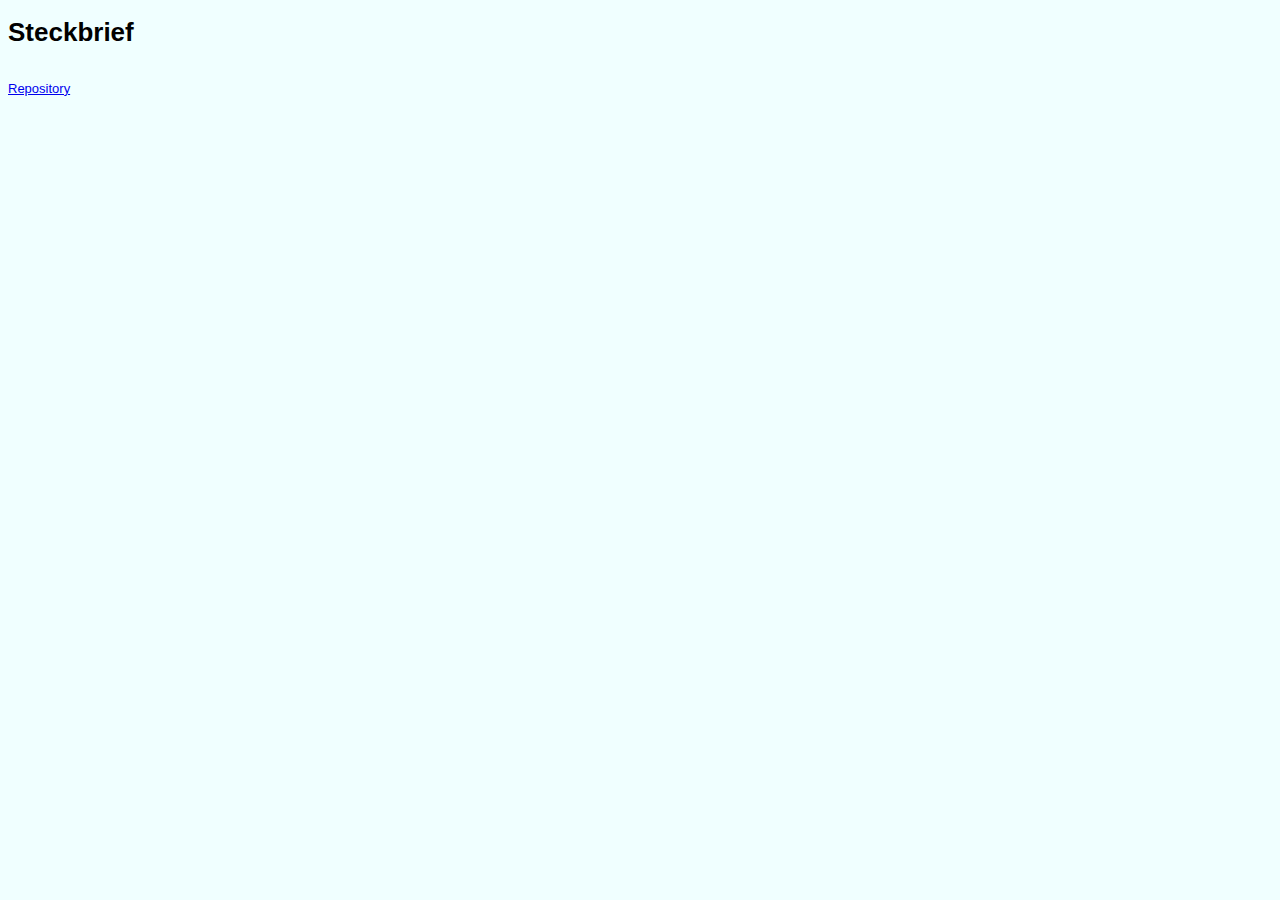
<file: Steckbrief.html>
<!DOCTYPE html>
<html>
<head>
<meta charset="utf-8" />
<title>Steckbrief</title>
<style>
body {
	font-family: Arial, Helvetica, sans-serif;
	font-size: small;
	background-color: azure;
}
</style>
</head>

<body>
    <h1><bold>Steckbrief</bold></h1>
	<br>
    <a target="_blank" href="https://github.com/MHinderer?tab=repositories">Repository</a>
</body>
</html>
</file>
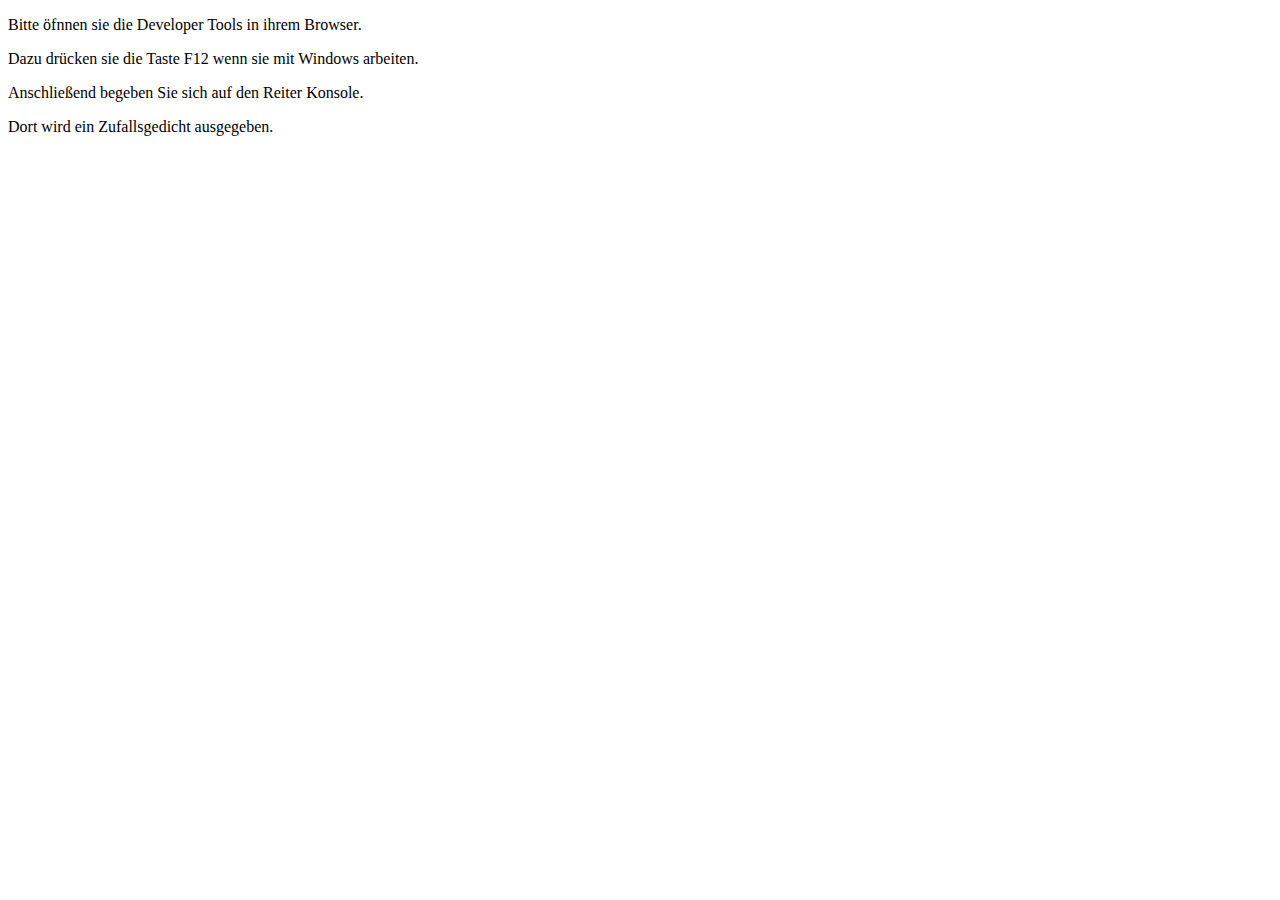
<file: L01.1/Zufallsgedicht.html>
<!DOCTYPE html>
<html lang="en">
<head>
    <meta charset="UTF-8">
    <meta name="viewport" content="width=device-width, initial-scale=1.0">
    <meta http-equiv="X-UA-Compatible" content="ie=edge">
    <title>Zufallsgedicht</title>
    <script src="Zufallsgedicht.js" defer></script>
</head>

<body>
    <p>Bitte öfnnen sie die Developer Tools in ihrem Browser.</p>
    <p>Dazu drücken sie die Taste F12 wenn sie mit Windows arbeiten.</p>
    <p>Anschließend begeben Sie sich auf den Reiter Konsole.</p>
    <p>Dort wird ein Zufallsgedicht ausgegeben.</p>
</body>
</file>
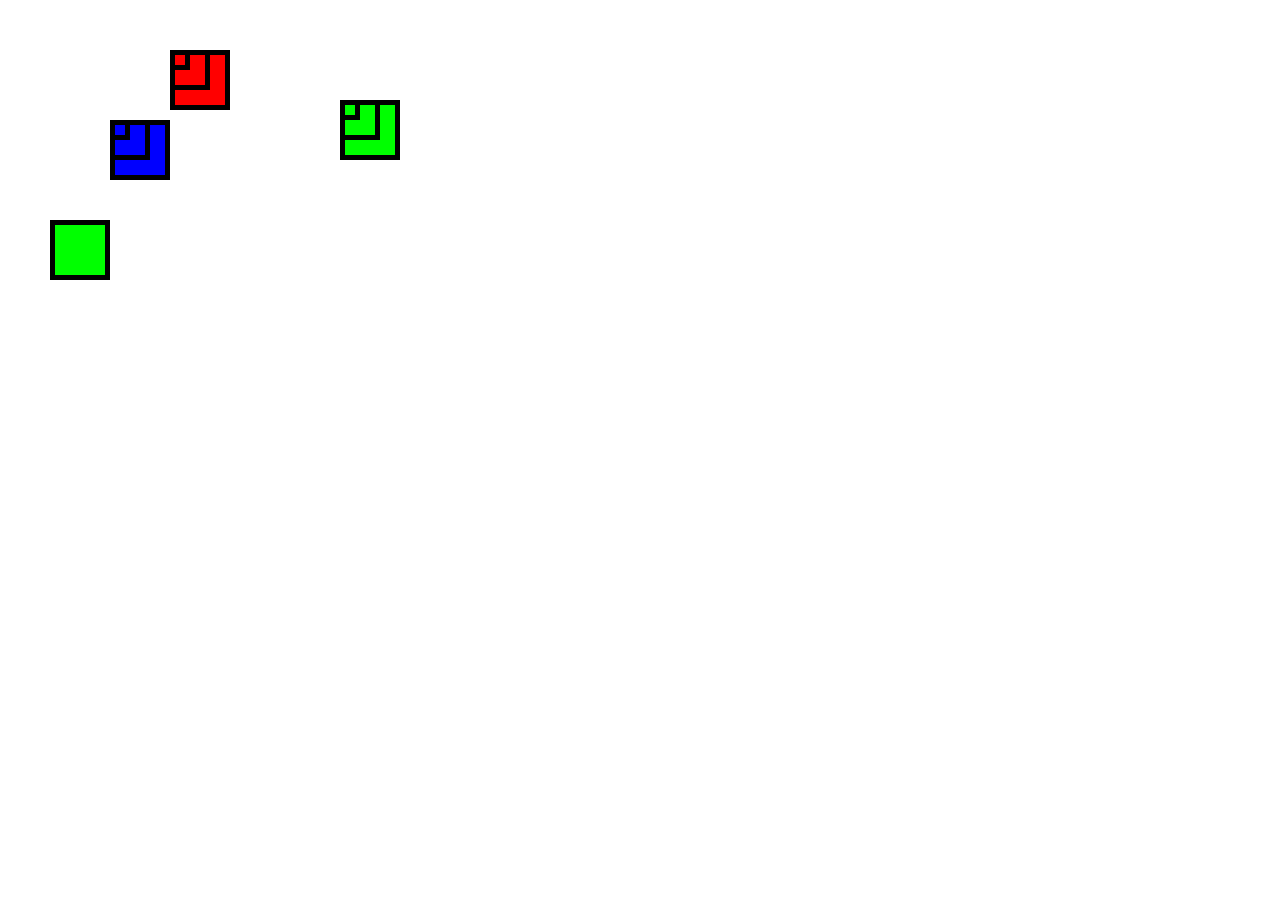
<file: L01.2/Boxes.html>
<!DOCTYPE html>
<html lang="en">

<head>
    <meta charset="UTF-8">
    <meta name="viewport" content="width=device-width, initial-scale=1.0">
    <meta http-equiv="X-UA-Compatible" content="ie=edge">
    <link rel="stylesheet" href="Boxes.css">
    <title>Boxes</title>
</head>

<body>
    <script src="Boxes.js"></script>
</body>

</html>
</file>
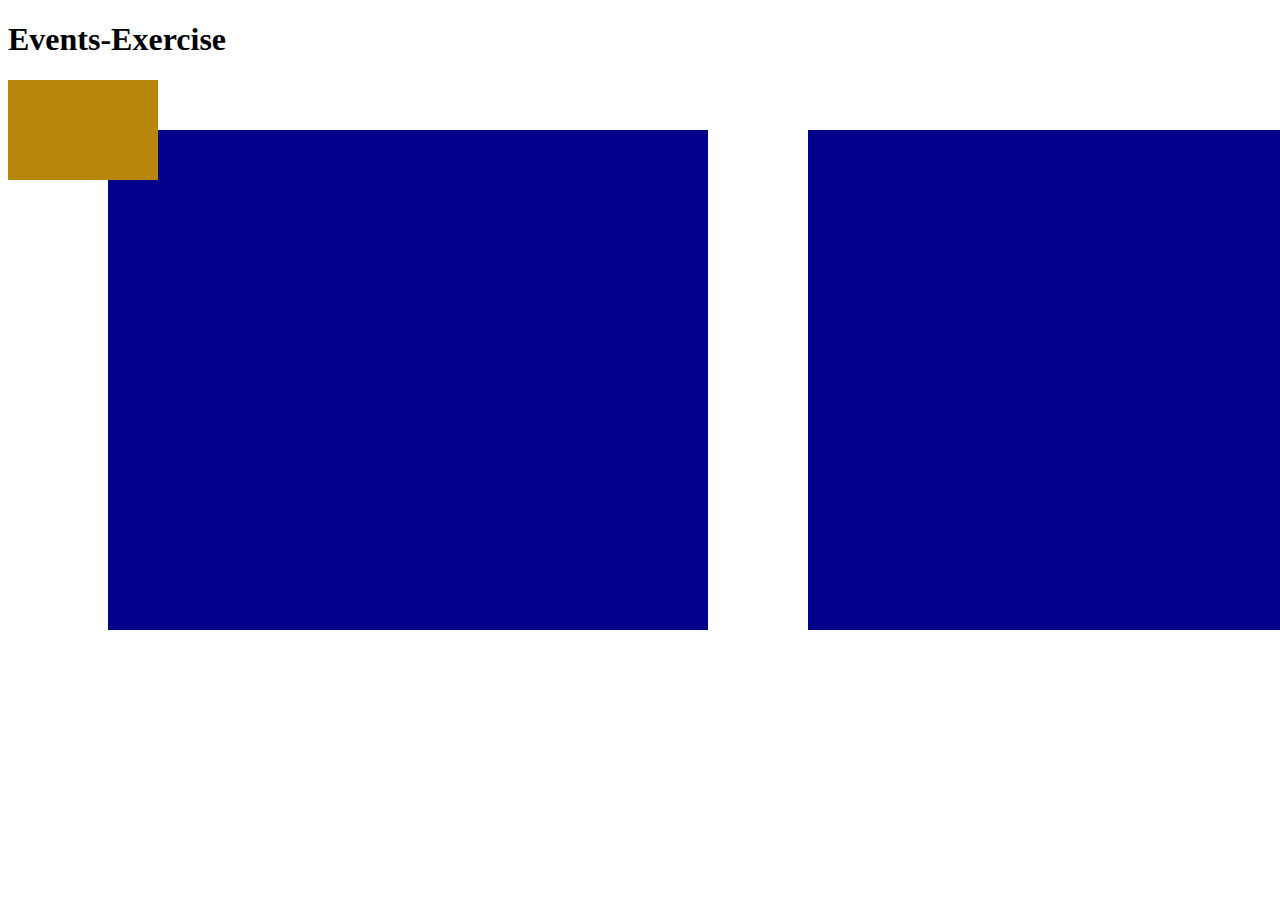
<file: L02.1/EventInspector.html>
<!DOCTYPE html>
<html lang="en">

<head>
    <meta charset="UTF-8">
    <meta name="viewport" content="width=device-width, initial-scale=1.0">
    <meta http-equiv="X-UA-Compatible" content="ie=edge">
    <link rel="stylesheet" href="style02.css">
    <script src="script02.js"></script>
    <title>Events-Inspector</title>
</head>

<body class="body">
    <h1>Events-Exercise</h1>

    <div class="div0"></div>
    <div class="div1"></div>

    <span class="span"></span>
</body>

</html>
</file>
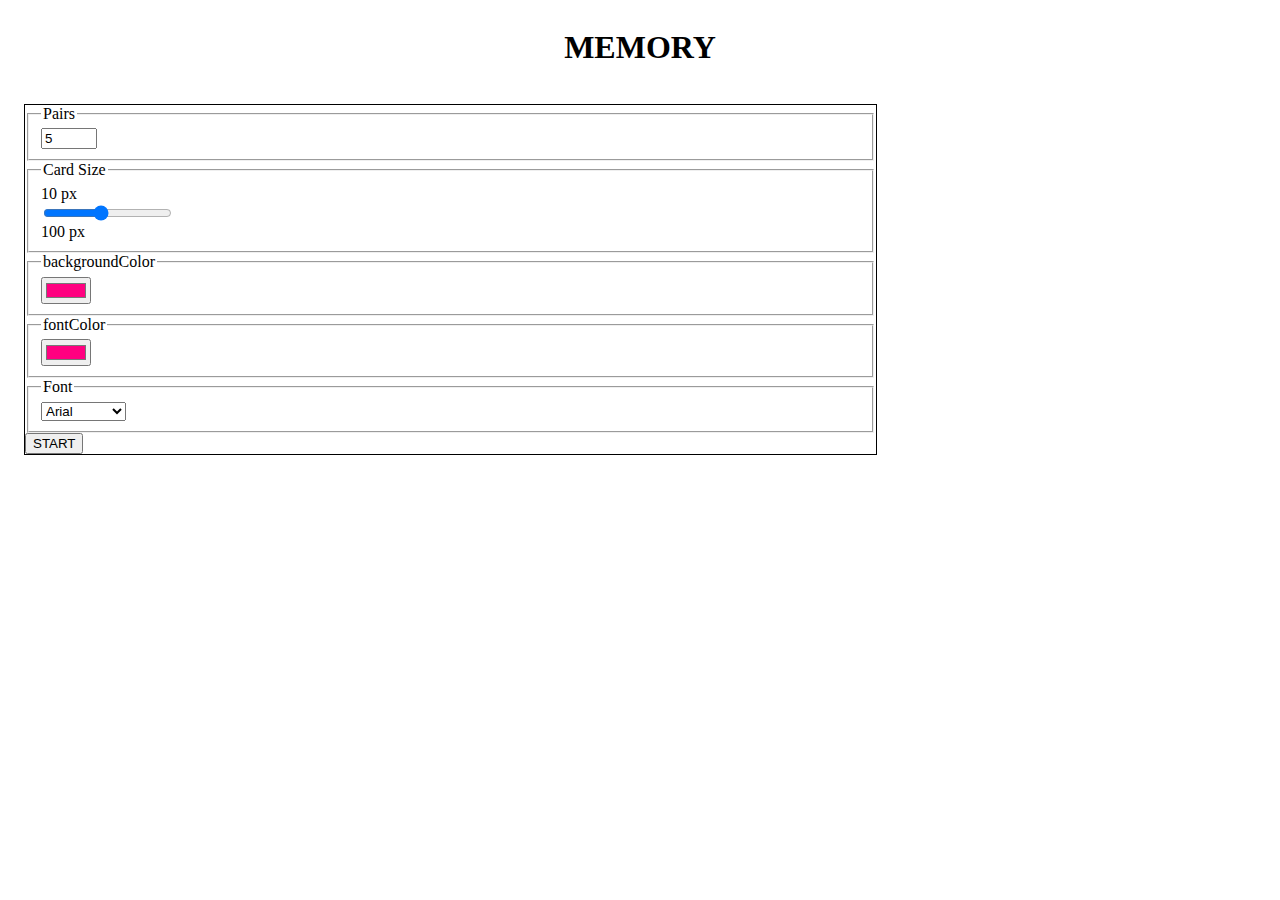
<file: L03/memory.html>
<!DOCTYPE html>
<html lang="en">

<head>
    <meta charset="UTF-8">
    <meta name="viewport" content="width=device-width, initial-scale=1.0">
    <meta http-equiv="X-UA-Compatible" content="ie=edge">
    <link rel="stylesheet" href="style03.css">
    <script src="script03.js"></script>
    <title>Memory</title>
</head>

<body class="body">
    <h1 id="memory">MEMORY</h1>
    <form>
        <div id="form">

            <fieldset>
                <legend>Pairs</legend>
                <input type="number" name="Pairs" id="input" value="5" min="5" max="25">
                <label for="input"></label>
            </fieldset>

            <fieldset>
				<legend>Card Size</legend>
				<span id="slider">
					<span>
						10 px
						<input type="range" name="CardSize" id="size" min="10" max="100" step="10" value="50">
						100 px
					</span>
					<span ></span>
				</span>
			</fieldset>

            <fieldset>
                <legend>backgroundColor</legend>
                <input type="color" name="backgroundColor" id="backgroundColor" value="#ff0080">
                <label for="backgroundColor"></label>
            </fieldset>

            <fieldset>
                <legend>fontColor</legend>
                <input type="color" name="fontColor" id="fontColor" value="#ff0080">
                <label for="fontColor"></label>
            </fieldset>
            

            <fieldset>
                <legend>Font</legend>
				<select name="Font" id="font">
					<option value="Arial">Arial</option>
					<option value="sans-serif">Sans-Serif</option>
					<option value="Helvetica">Helvetica</option>
				</select>
            </fieldset>
            
            <button type="button" id="start">START</button>
        </div>
    </form>
</body>
</html>
</file>
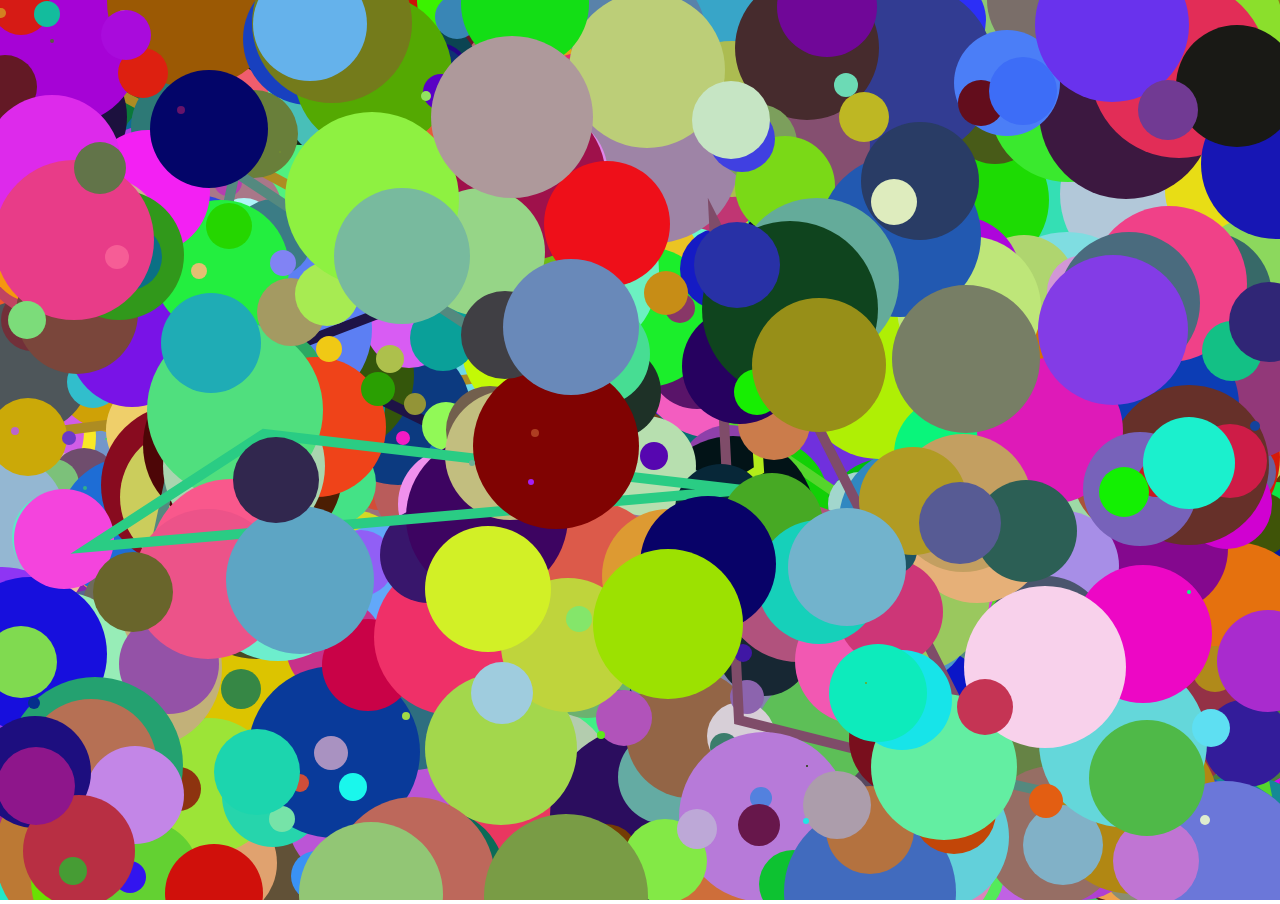
<file: L08/canvas.html>
<!DOCTYPE html>
<html lang="en">
<head>
    <meta charset="UTF-8">
    <meta http-equiv="X-UA-Compatible" content="IE=edge">
    <meta name="viewport" content="width=device-width, initial-scale=1.0">
    <title>HTMLCanvas</title>
    <script src="script08.js" defer></script>
    <link rel="stylesheet" href="style08.css">
</head>
<body>

    <canvas><button type="button" id="refresh"></button></canvas>
    
</body>
</html>
</file>
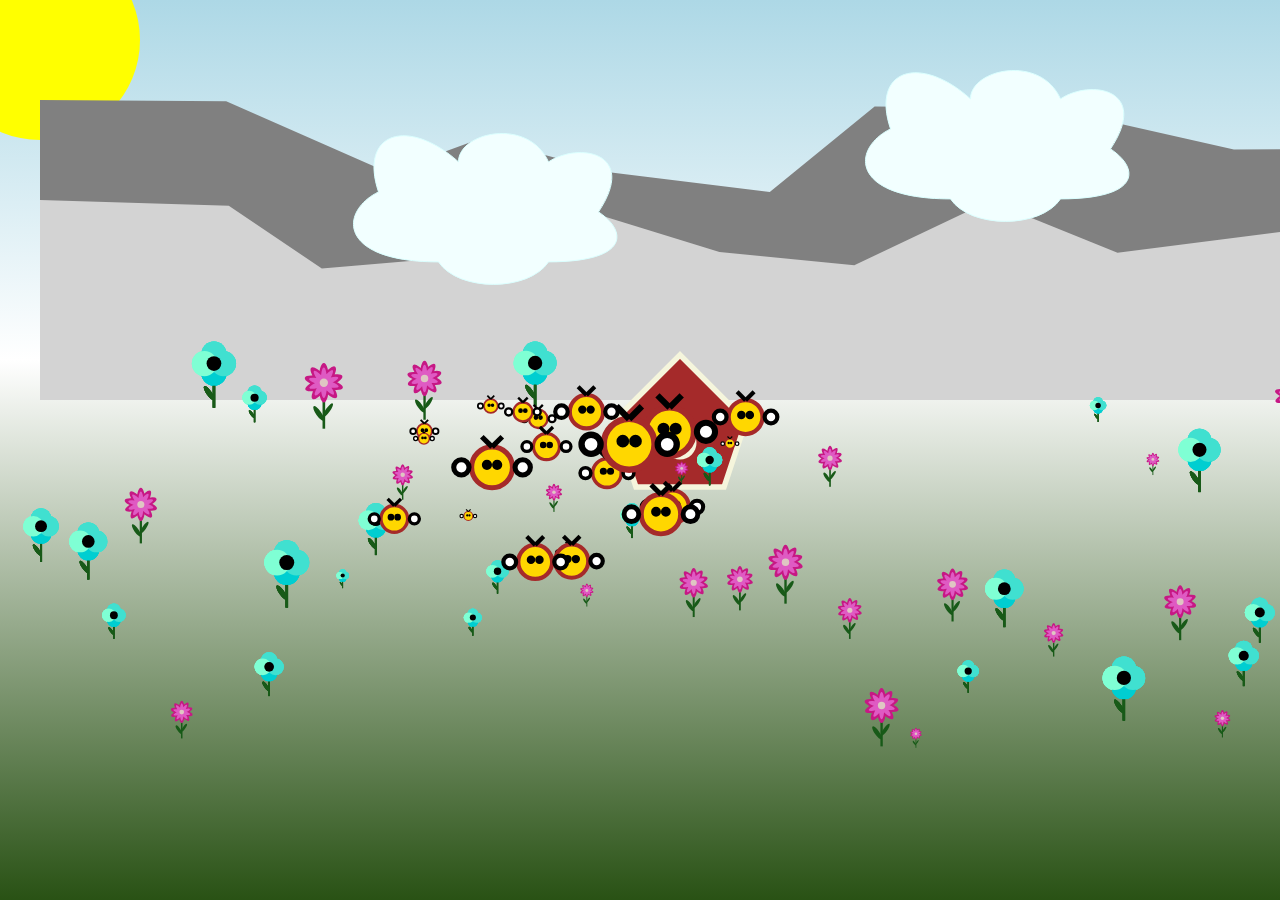
<file: L09.02/index09.html>
<!DOCTYPE html>
<html lang="en">

<head>
    <meta charset="UTF-8">
    <meta http-equiv="X-UA-Compatible" content="IE=edge">
    <meta name="viewport" content="width=device-width, initial-scale=1.0">
    <title>L09.02</title>
    <script src="main09.js"></script>
    <script src="background09.js"></script>
    <script src="cloud09.js"></script>
    <script src="bees09.js"></script>
    <script src="flowers09.js"></script>
    <link rel="stylesheet" href="style09.css">

</head>
<body>

   <canvas></canvas>

</body>
</html>
</file>
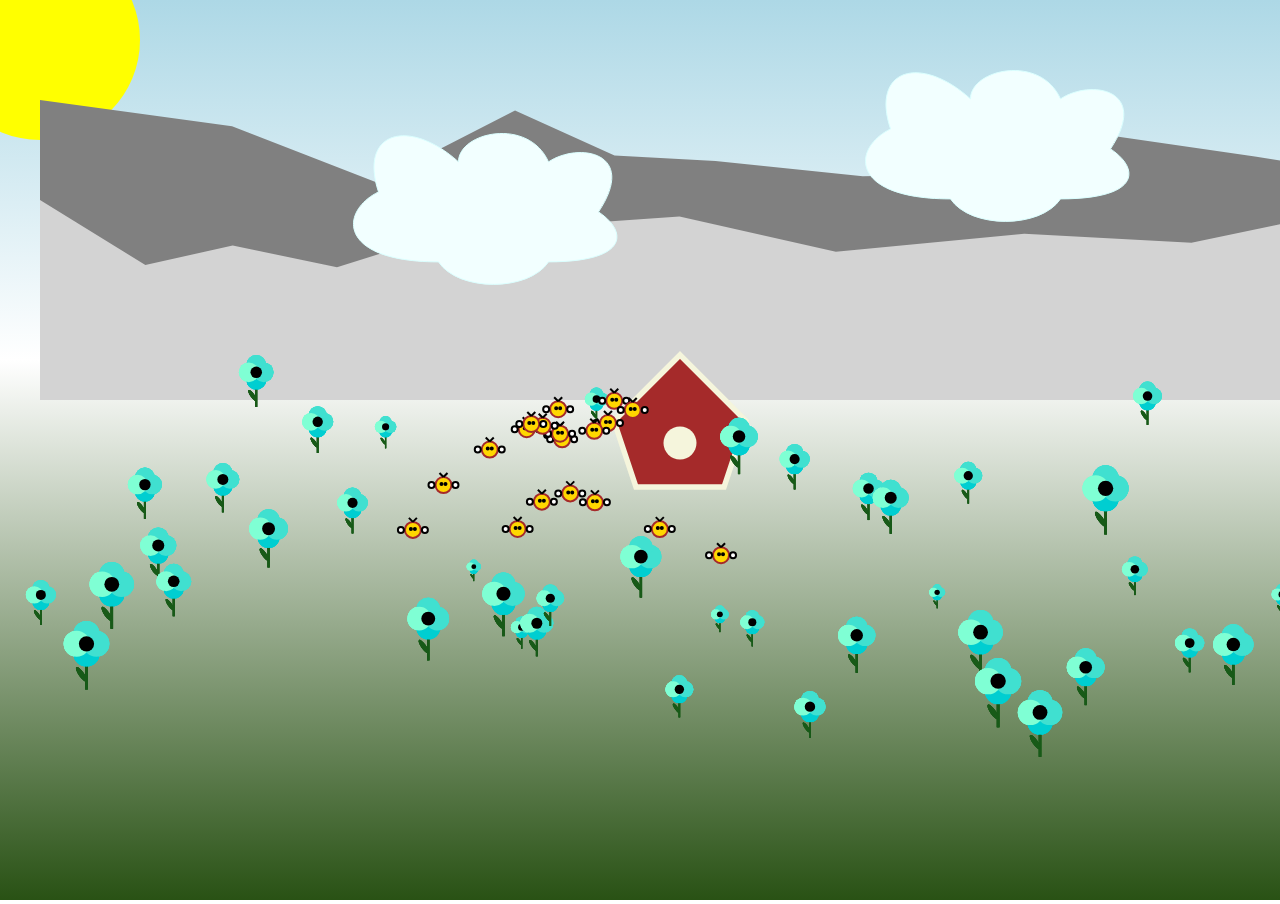
<file: L10.02/index10.html>
<!DOCTYPE html>
<html lang="en">

<head>
    <meta charset="UTF-8">
    <meta http-equiv="X-UA-Compatible" content="IE=edge">
    <meta name="viewport" content="width=device-width, initial-scale=1.0">
    <title>L10.02</title>
    <script src="move.js"></script>
    <script src="main10.js"></script>
    <script src="background10.js"></script>
    <script src="cloud10.js"></script>
    <script src="bees10.js"></script>
    <script src="flowers10.js"></script>
    <link rel="stylesheet" href="style10.css">

</head>
<body>

   <canvas></canvas>

</body>
</html>
</file>
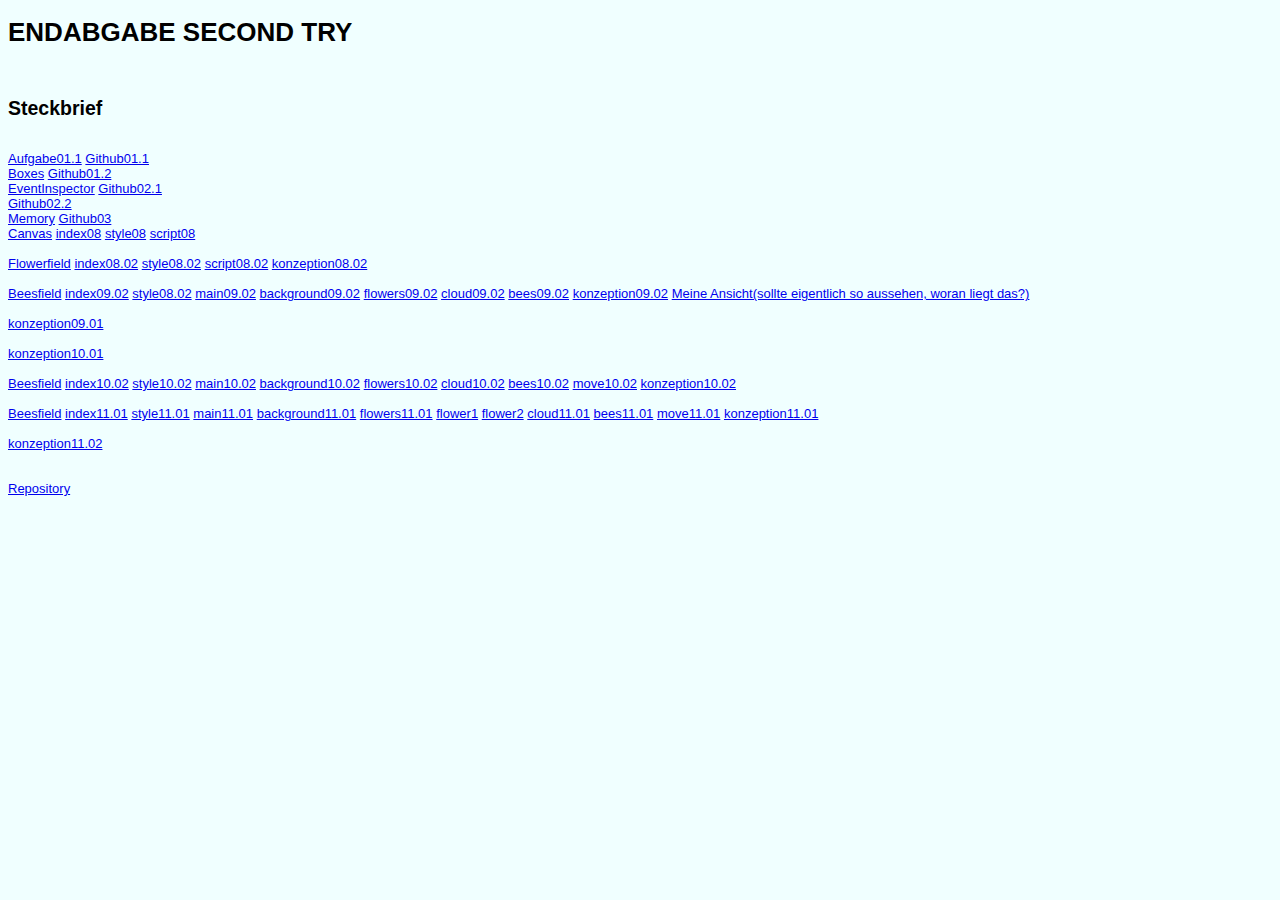
<file: steckbrief/steckbrief.htm>
<!DOCTYPE html>
<html>
<head>
<meta charset="utf-8" />
<title>Steckbrief</title>
<style>
body {
	font-family: Arial, Helvetica, sans-serif;
	font-size: small;
	background-color: azure;
}
</style>
</head>

<body>
<h1><bold>ENDABGABE SECOND TRY</bold></h1>
	<br>
    <h2><bold>Steckbrief</bold></h2>
	<br>
	<a target="_blank" href="https://mhinderer.github.io/EIA2-SOSE21/L01.1/Zufallsgedicht.html">Aufgabe01.1</a>
	<a target="_blank" href="https://github.com/MHinderer/EIA2-SOSE21/tree/main/L01.1">Github01.1</a>
	<br>
	<a target="_blank" href="https://mhinderer.github.io/EIA2-SOSE21/L01.2/Boxes.html">Boxes</a>
	<a target="_blank" href="https://github.com/MHinderer/EIA2-SOSE21/tree/main/L01.2">Github01.2</a>
	<br>
	<a target="_blank" href="https://mhinderer.github.io/EIA2-SOSE21/L02.1/EventInspector.html">EventInspector</a>
	<a target="_blank" href="https://github.com/MHinderer/EIA2-SOSE21/tree/main/L02.1">Github02.1</a>
	<br>
	<a target="_blank" href="https://github.com/MHinderer/EIA2-SOSE21/tree/main/L02.2">Github02.2</a>
	<br>
	<a target="_blank" href="https://mhinderer.github.io/EIA2-SOSE21/L03/memory.html">Memory</a>
	<a target="_blank" href="https://mhinderer.github.io/EIA2-SOSE21/L03/Memory_Konzept.pdf">Github03</a>
	<br>
	<a target="_blank" href="https://mhinderer.github.io/EIA2-SOSE21/L08/canvas.html">Canvas</a>
	<a target="_blank" href="https://github.com/MHinderer/EIA2-SOSE21/tree/main/L08/canvas.html">index08</a>
	<a target="_blank" href="https://github.com/MHinderer/EIA2-SOSE21/tree/main/L08/style08.css">style08</a>
	<a target="_blank" href="https://github.com/MHinderer/EIA2-SOSE21/tree/main/L08/script08.ts">script08</a>
	<br>
	<br>
	<a target="_blank" href="https://mhinderer.github.io/EIA2-SOSE21/L08.02/Flowerfield.html">Flowerfield</a>
	<a target="_blank" href="https://github.com/MHinderer/EIA2-SOSE21/tree/main/L08.02/Flowerfield.html">index08.02</a>
	<a target="_blank" href="https://github.com/MHinderer/EIA2-SOSE21/tree/main/L08.02/style08.css">style08.02</a>
	<a target="_blank" href="https://github.com/MHinderer/EIA2-SOSE21/tree/main/L08.02/script08.ts">script08.02</a>
	<a target="_blank" href="https://mhinderer.github.io/EIA2-SOSE21/L08.02/KonzeptionL08.02.pdf">konzeption08.02</a>
	<br>
	<br>
	<a target="_blank" href="https://mhinderer.github.io/EIA2-SOSE21/L09.02/index09.html">Beesfield</a>
	<a target="_blank" href="https://github.com/MHinderer/EIA2-SOSE21/tree/main/L09.02/index09">index09.02</a>
	<a target="_blank" href="https://github.com/MHinderer/EIA2-SOSE21/tree/main/L09.02/style09.css">style08.02</a>
	<a target="_blank" href="https://github.com/MHinderer/EIA2-SOSE21/tree/main/L09.02/main09.ts">main09.02</a>
	<a target="_blank" href="https://github.com/MHinderer/EIA2-SOSE21/tree/main/L09.02/background09.ts">background09.02</a>
	<a target="_blank" href="https://github.com/MHinderer/EIA2-SOSE21/tree/main/L09.02/flowers09.ts">flowers09.02</a>
	<a target="_blank" href="https://github.com/MHinderer/EIA2-SOSE21/tree/main/L09.02/cloud09.ts">cloud09.02</a>
	<a target="_blank" href="https://github.com/MHinderer/EIA2-SOSE21/tree/main/L09.02/bees09.ts">bees09.02</a>
	<a target="_blank" href="https://mhinderer.github.io/EIA2-SOSE21/L09.02/KonzeptionL09.02.pdf">konzeption09.02</a>
	<a target="_blank" href="https://mhinderer.github.io/EIA2-SOSE21/L09.02/Livepreview.jpg">Meine Ansicht(sollte eigentlich so aussehen, woran liegt das?)</a>
	<br>
	<br>
	<a target="_blank" href="https://mhinderer.github.io/EIA2-SOSE21/L09.01/OldMcDonaldKonzept.pdf">konzeption09.01</a>
	<br>
	<br>
	<a target="_blank" href="https://mhinderer.github.io/EIA2-SOSE21/L10.01/OldMcDonaldDiagram.pdf">konzeption10.01</a>
	<br>
	<br>
	<a target="_blank" href="https://mhinderer.github.io/EIA2-SOSE21/L10.02/index10.html">Beesfield</a>
	<a target="_blank" href="https://mhinderer.github.io/EIA2-SOSE21/L10.02/index10.html">index10.02</a>
	<a target="_blank" href="https://github.com/MHinderer/EIA2-SOSE21/tree/main/L10.02/style10.css">style10.02</a>
	<a target="_blank" href="https://github.com/MHinderer/EIA2-SOSE21/tree/main/L10.02/main10.ts">main10.02</a>
	<a target="_blank" href="https://github.com/MHinderer/EIA2-SOSE21/tree/main/L10.02/background10.ts">background10.02</a>
	<a target="_blank" href="https://github.com/MHinderer/EIA2-SOSE21/tree/main/L10.02/flowers10.ts">flowers10.02</a>
	<a target="_blank" href="https://github.com/MHinderer/EIA2-SOSE21/tree/main/L10.02/cloud10.ts">cloud10.02</a>
	<a target="_blank" href="https://github.com/MHinderer/EIA2-SOSE21/tree/main/L10.02/bees10.ts">bees10.02</a>
	<a target="_blank" href="https://github.com/MHinderer/EIA2-SOSE21/tree/main/L10.02/move.ts">move10.02</a>
	<a target="_blank" href="https://mhinderer.github.io/EIA2-SOSE21/L10.02/KonzeptL1002.pdf">konzeption10.02</a>

	<br>
	<br>
	<a target="_blank" href="https://mhinderer.github.io/EIA2-SOSE21/L11.01/index11.html">Beesfield</a>
	<a target="_blank" href="https://github.com/MHinderer/EIA2-SOSE21/tree/main/L11.01/index11.html">index11.01</a>
	<a target="_blank" href="https://github.com/MHinderer/EIA2-SOSE21/tree/main/L11.01/style11.css">style11.01</a>
	<a target="_blank" href="https://github.com/MHinderer/EIA2-SOSE21/tree/main/L11.01/main11.ts">main11.01</a>
	<a target="_blank" href="https://github.com/MHinderer/EIA2-SOSE21/tree/main/L11.01/background11.ts">background11.01</a>
	<a target="_blank" href="https://github.com/MHinderer/EIA2-SOSE21/tree/main/L11.01/flowers11.ts">flowers11.01</a>
	<a target="_blank" href="https://github.com/MHinderer/EIA2-SOSE21/tree/main/L11.01/flower2.ts">flower1</a>
	<a target="_blank" href="https://github.com/MHinderer/EIA2-SOSE21/tree/main/L11.01/flower1.ts">flower2</a>
	<a target="_blank" href="https://github.com/MHinderer/EIA2-SOSE21/tree/main/L11.01/cloud11.ts">cloud11.01</a>
	<a target="_blank" href="https://github.com/MHinderer/EIA2-SOSE21/tree/main/L11.01/bees11.ts">bees11.01</a>
	<a target="_blank" href="https://github.com/MHinderer/EIA2-SOSE21/tree/main/L11.01/move11.ts">move11.01</a>
	<a target="_blank" href="https://mhinderer.github.io/EIA2-SOSE21/L11.01/KonzeptionL1101.pdf">konzeption11.01</a>
	<br>
	<br>
	<a target="_blank" href="https://mhinderer.github.io/EIA2-SOSE21/L11.02/KonzeptionL1102.pdf">konzeption11.02</a>
	<br>
	<br>
	<br>
    <a target="_blank" href="https://github.com/MHinderer/EIA2-SOSE21">Repository</a>
</body>
</html>
</file>
<file: L01.2/Boxes.css>
div {
    border: thick solid black;
    position: absolute;
}

.big {
    width: 50px;
    height: 50px;
}
.medium {
    width: 30px;
    height: 30px;
}
.small {
    width: 10px;
    height: 10px;
}
</file>
<file: L02.1/style02.css>
.div0 {
    position: absolute;
    margin-left: 100px;
    margin-top: 50px;
    width: 600px;
    height: 500px;
    background-color: darkblue;
}

.div1 {
    position: absolute;
    margin-left: 800px;
    margin-top: 50px;
    width: 600px;
    height: 500px;
    background-color: darkblue;
}

.span {
    position: fixed;
    width: 150px;
    height: 100px;
    background-color: darkgoldenrod;
}
</file>
<file: L03/style03.css>
body {
	display: grid;
	grid-template-columns: 70% auto;
	grid-template-rows: auto auto
}

#memory {
	position: relative;
	grid-column: span 2;
	text-align: center;
}

#form {
	border: thin solid black;
	margin: 1em;
}


#size {
	display: grid;
	grid-template-columns: auto auto; 
    
} 

.gamefield{
    position: absolute;
	display: grid;
    grid-template-columns: repeat(5, 1fr);
    grid-gap: 1em;
    border: none;
    left: 40%;
    top: 25%;
}

.card {
	text-align: center;
	font-size: 50px;
	display: flex;
	justify-content: center;
	align-items: center; 
}

.hidden {
	background-color: grey;
}
.hidden p {
	display: none;
}
</file>
<file: L08/style08.css>
body {
    margin: 0;
}

canvas {
    background-color: #f53900;
}
</file>
<file: L09.02/style09.css>
body {
    margin: 0;
}
</file>
<file: L10.02/style10.css>
body {
    margin: 0;
}
</file>
